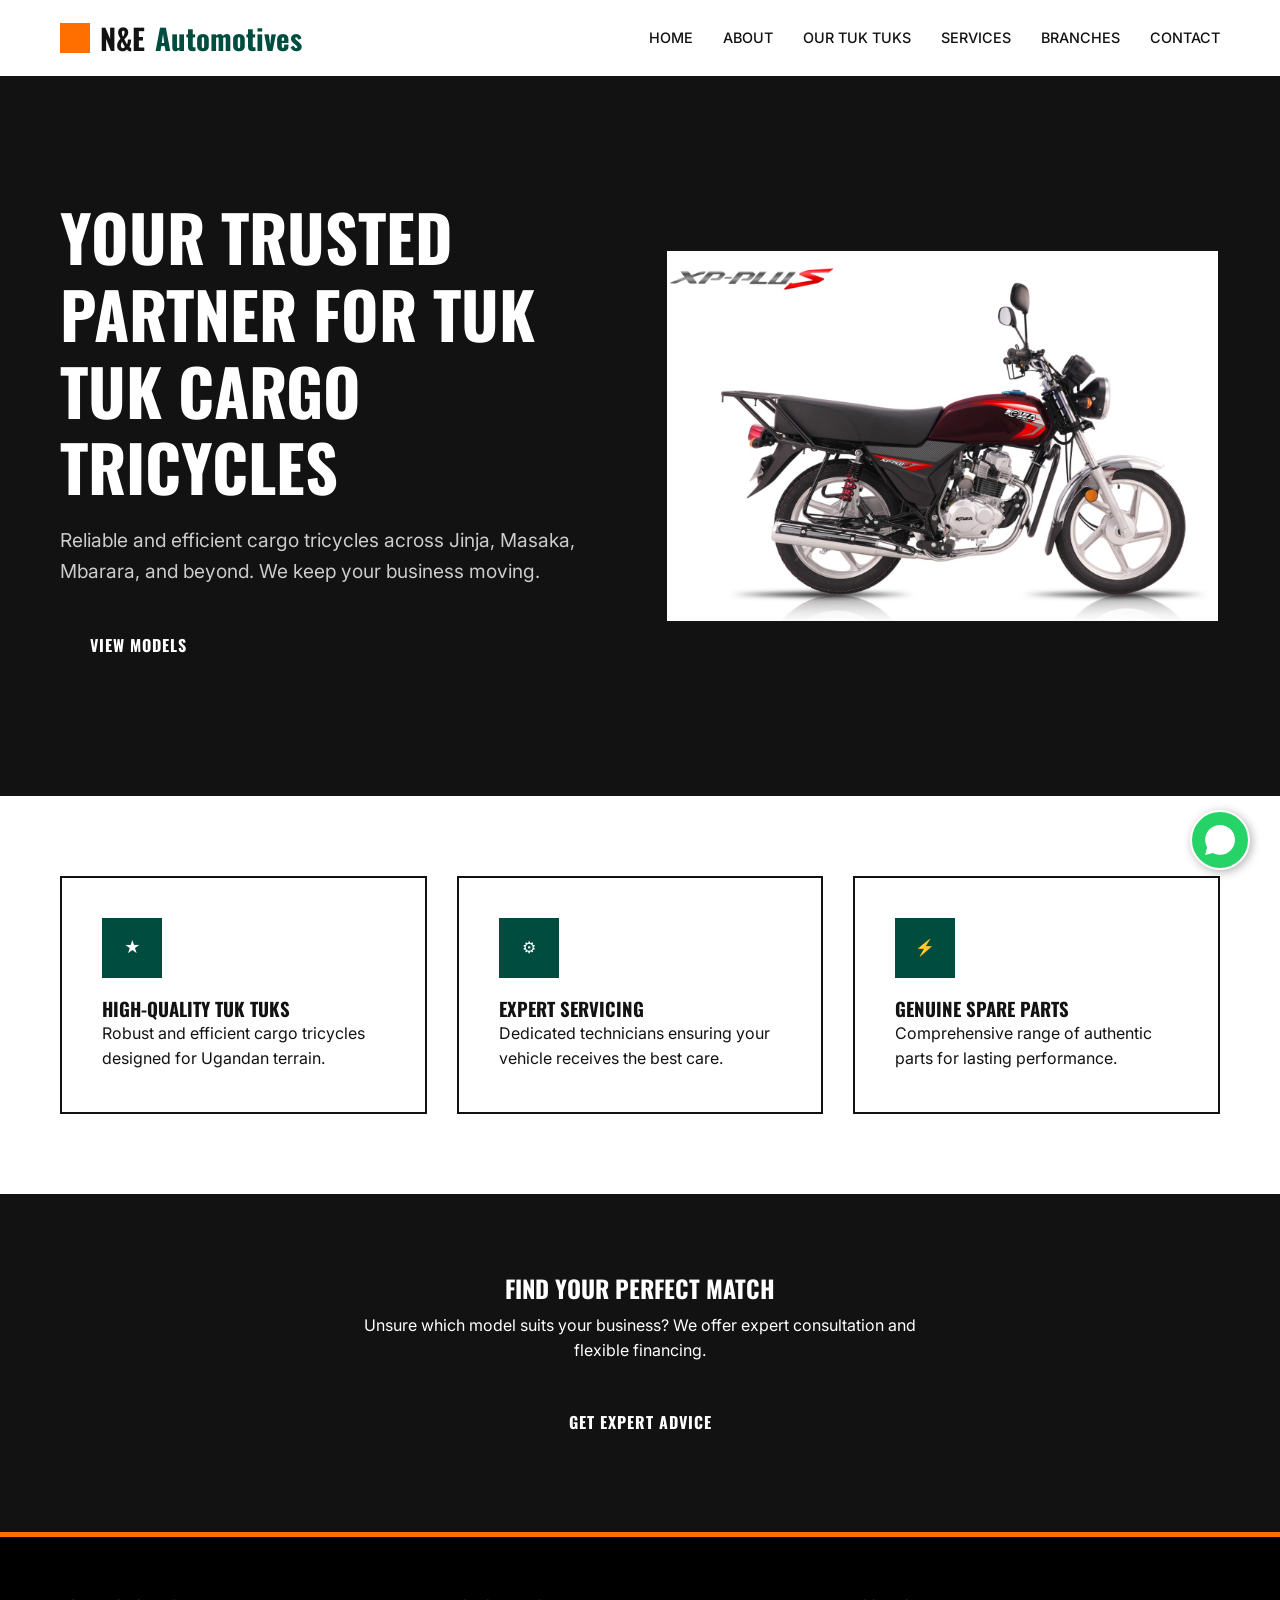
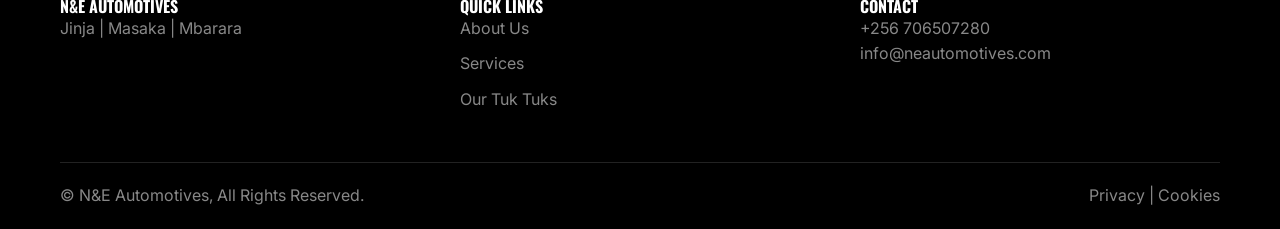
<file: index.html>
<!DOCTYPE html>
<html lang="en">
<head>
    <meta charset="UTF-8">
    <meta name="viewport" content="width=device-width, initial-scale=1.0">
    <title>N&E Automotives | Home</title>
    <link href="https://fonts.googleapis.com/css2?family=Inter:wght@400;500;700&family=Oswald:wght@400;600;700&display=swap" rel="stylesheet">
    <link rel="icon" href="favicon.ico" type="image/x-icon">
    
    <style>
        /* --- CSS VARIABLES & RESET --- */
        :root {
            --primary: #004d40;
            --primary-light: #00796b;
            --accent: #ff6f00;
            --dark: #121212;
            --dark-light: #1e1e1e;
            --light: #f4f4f4;
            --white: #ffffff;
            --border: 2px solid var(--dark);
            --border-radius: 0px;
            --shadow: 4px 4px 0px var(--dark);
            --shadow-hover: 2px 2px 0px var(--dark);
            --font-head: 'Oswald', sans-serif;
            --font-body: 'Inter', sans-serif;
            --container: 1200px;
        }

        * { box-sizing: border-box; margin: 0; padding: 0; }
        html { scroll-behavior: smooth; }
        body { font-family: var(--font-body); background-color: var(--light); color: var(--dark); line-height: 1.6; overflow-x: hidden; }
        h1, h2, h3, h4, h5 { font-family: var(--font-head); text-transform: uppercase; line-height: 1.2; }
        a { text-decoration: none; color: inherit; }
        ul { list-style: none; }
        img { max-width: 100%; display: block; }

        /* --- UTILITIES --- */
        .container { max-width: var(--container); margin: 0 auto; padding: 0 20px; }
        .section-padding { padding: 80px 0; }
        .text-accent { color: var(--accent); }
        .text-primary { color: var(--primary); }

        .btn {
            display: inline-block; padding: 14px 28px; font-family: var(--font-head);
            font-weight: 700; letter-spacing: 1px; text-transform: uppercase;
            border: var(--border); cursor: pointer; transition: all 0.2s ease;
            background: var(--dark); color: var(--white);
        }
        .btn:hover { background: var(--accent); border-color: var(--accent); color: var(--dark); transform: translate(-2px, -2px); box-shadow: var(--shadow); }
        .btn-outline { background: transparent; color: var(--dark); }
        .btn-outline:hover { background: var(--dark); color: var(--white); transform: translate(2px, 2px); box-shadow: none; }

        /* --- HEADER --- */
        header { background: var(--white); border-bottom: var(--border); position: sticky; top: 0; z-index: 1000; padding: 15px 0; }
        .nav-wrapper { display: flex; justify-content: space-between; align-items: center; }
        .logo { font-family: var(--font-head); font-size: 1.8rem; font-weight: 700; display: flex; align-items: center; gap: 10px; }
        .logo span { color: var(--primary); }
        .logo-mark { width: 30px; height: 30px; background: var(--accent); display: inline-block; }
        nav ul { display: flex; gap: 30px; }
        nav a { font-weight: 500; text-transform: uppercase; font-size: 0.9rem; position: relative; }
        nav a::after { content: ''; position: absolute; width: 0; height: 2px; bottom: -5px; left: 0; background-color: var(--accent); transition: width 0.3s; }
        nav a:hover::after { width: 100%; }

        .mobile-toggle { display: none; font-size: 1.5rem; cursor: pointer; }

        /* --- HERO --- */
        .hero { background-color: var(--dark); color: var(--white); padding: 120px 0; border-bottom: var(--border); }
        .hero h1 { font-size: 4rem; margin-bottom: 20px; }
        .hero p { font-size: 1.2rem; margin-bottom: 30px; color: #ccc; max-width: 600px; }
        
        .hero-image img { 
            border: var(--border); 
            box-shadow: var(--shadow); 
            width: 100%; 
            /* KEY STYLE FOR SLIDESHOW: Smooth opacity transition */
            transition: opacity 0.8s ease-in-out; 
        }
        .hero-grid { display: grid; grid-template-columns: 1fr 1fr; gap: 50px; align-items: center; }

        /* --- CARDS --- */
        .feature-grid { display: grid; grid-template-columns: repeat(auto-fit, minmax(300px, 1fr)); gap: 30px; }
        .card { background: var(--white); border: var(--border); padding: 40px; transition: transform 0.2s; }
        .card:hover { transform: translateY(-5px); box-shadow: var(--shadow); }
        .icon-box { width: 60px; height: 60px; background: var(--primary); margin-bottom: 20px; display: flex; align-items: center; justify-content: center; color: var(--white); }

        /* --- FOOTER --- */
        footer { background: #000; color: #888; padding: 60px 0 20px; border-top: 5px solid var(--accent); }
        .footer-grid { display: grid; grid-template-columns: repeat(auto-fit, minmax(200px, 1fr)); gap: 40px; margin-bottom: 40px; }
        .footer-links li { margin-bottom: 10px; }
        .footer-links a:hover { color: var(--accent); }
        .footer-bottom { border-top: 1px solid #222; padding-top: 20px; display: flex; justify-content: space-between; }
        .whatsapp-float { position: fixed; bottom: 30px; right: 30px; background-color: #25d366; color: white; width: 60px; height: 60px; border-radius: 50%; display: flex; align-items: center; justify-content: center; box-shadow: 2px 2px 10px rgba(0,0,0,0.3); z-index: 1000; border: 2px solid white; }

        /* --- RESPONSIVE --- */
        @media (max-width: 768px) {
            .hero-grid { grid-template-columns: 1fr; }
            .hero h1 { font-size: 2.5rem; }
            .mobile-toggle { display: block; }
            nav ul { display: none; flex-direction: column; position: absolute; top: 100%; left: 0; width: 100%; background: var(--white); padding: 20px; border-bottom: var(--border); }
            nav ul.active { display: flex; }
        }
    </style>
</head>
<body>
    <header>
        <div class="container nav-wrapper">
            <a href="index.html" class="logo">
                <span class="logo-mark"></span>
                N&E <span>Automotives</span>
            </a>
            <div class="mobile-toggle" onclick="toggleMenu()">☰</div>
            <nav>
                <ul id="nav-menu">
                    <li><a href="index.html" class="active">Home</a></li>
                    <li><a href="about.html">About</a></li>
                    <li><a href="fleet.html">Our Tuk Tuks</a></li>
                    <li><a href="services.html">Services</a></li>
                    <li><a href="branches.html">Branches</a></li>
                    <li><a href="contact.html">Contact</a></li>
                </ul>
            </nav>
        </div>
    </header>

    <main>
        <section class="hero">
            <div class="container hero-grid">
                <div>
                    <h1>Your Trusted Partner for Tuk Tuk Cargo Tricycles</h1>
                    <p>Reliable and efficient cargo tricycles across Jinja, Masaka, Mbarara, and beyond. We keep your business moving.</p>
                    <div style="display: flex; gap: 15px;">
                        <a href="fleet.html" class="btn">View Models</a>
                        <a href="branches.html" class="btn btn-outline">Find a Branch</a>
                    </div>
                </div>
                
                <!-- HERO SLIDESHOW CONTAINER -->
                <div class="hero-image">
                    <!-- ID 'hero-slideshow-img' is used by the script below -->
                    <img id="hero-slideshow-img" src="1.jpg" alt="N&E Automotives">
                </div>
            </div>
        </section>

        <section class="section-padding" style="background: var(--white);">
            <div class="container">
                <div class="feature-grid">
                    <div class="card">
                        <div class="icon-box">★</div>
                        <h3>High-Quality Tuk Tuks</h3>
                        <p>Robust and efficient cargo tricycles designed for Ugandan terrain.</p>
                    </div>
                    <div class="card">
                        <div class="icon-box">⚙</div>
                        <h3>Expert Servicing</h3>
                        <p>Dedicated technicians ensuring your vehicle receives the best care.</p>
                    </div>
                    <div class="card">
                        <div class="icon-box">⚡</div>
                        <h3>Genuine Spare Parts</h3>
                        <p>Comprehensive range of authentic parts for lasting performance.</p>
                    </div>
                </div>
            </div>
        </section>

        <section class="section-padding" style="background: var(--dark); color: var(--white); text-align: center;">
            <div class="container">
                <h2>Find Your Perfect Match</h2>
                <p style="max-width: 600px; margin: 10px auto 30px;">Unsure which model suits your business? We offer expert consultation and flexible financing.</p>
                <a href="contact.html" class="btn">Get Expert Advice</a>
            </div>
        </section>
    </main>

    <footer>
        <div class="container">
            <div class="footer-grid">
                <div>
                    <h4 style="color:white">N&E Automotives</h4>
                    <p>Jinja | Masaka | Mbarara</p>
                </div>
                <div>
                    <h4 style="color:white">Quick Links</h4>
                    <ul class="footer-links">
                        <li><a href="about.html">About Us</a></li>
                        <li><a href="services.html">Services</a></li>
                        <li><a href="fleet.html">Our Tuk Tuks</a></li>
                    </ul>
                </div>
                <div>
                    <h4 style="color:white">Contact</h4>
                    <p>+256 706507280</p>
                    <p>info@neautomotives.com</p>
                </div>
            </div>
            <div class="footer-bottom">
                <span>© N&E Automotives, All Rights Reserved.</span>
                <span><a href="#">Privacy</a> | <a href="#">Cookies</a></span>
            </div>
        </div>
    </footer>

    <a href="https://wa.me/256706507280" class="whatsapp-float" target="_blank">
        <svg width="30" height="30" viewBox="0 0 24 24" fill="white"><path d="M.057 24l1.687-6.163c-1.041-1.804-1.588-3.849-1.587-5.946.003-6.556 5.338-11.891 11.893-11.891 3.181.001 6.167 1.24 8.413 3.488 2.245 2.248 3.481 5.236 3.48 8.414-.003 6.557-5.338 11.892-11.893 11.892-1.99-.001-3.951-.5-5.688-1.448l-6.305 1.654z"/></svg>
    </a>

    <script>
        // --- SLIDESHOW SCRIPT ---
        // List of your images
        const heroImages = [
            "1.jpg", "2.jpg", "3.jpg", "4.jpg", "5.jpg", 
            "6.jpg", "7.jpg", "8.jpg", "9.jpg", "10.jpg", "11.jpg"
        ];
        
        let currentIndex = 0;
        const imgElement = document.getElementById("hero-slideshow-img");

        // Function to fade out, change image, and fade in
        function changeImage() {
            if (imgElement) {
                // 1. Fade Out
                imgElement.style.opacity = 0;

                // 2. Wait 0.8 seconds (same as CSS transition), then change image and fade in
                setTimeout(() => {
                    currentIndex = (currentIndex + 1) % heroImages.length;
                    imgElement.src = heroImages[currentIndex];
                    
                    // 3. Fade In
                    imgElement.style.opacity = 1;
                }, 800);
            }
        }

        // Start the slideshow
        // Change image every 3.5 seconds
        setInterval(changeImage, 3500);

        // --- MOBILE MENU SCRIPT ---
        function toggleMenu() {
            document.getElementById('nav-menu').classList.toggle('active');
        }
    </script>
</body>
</html>
</file>
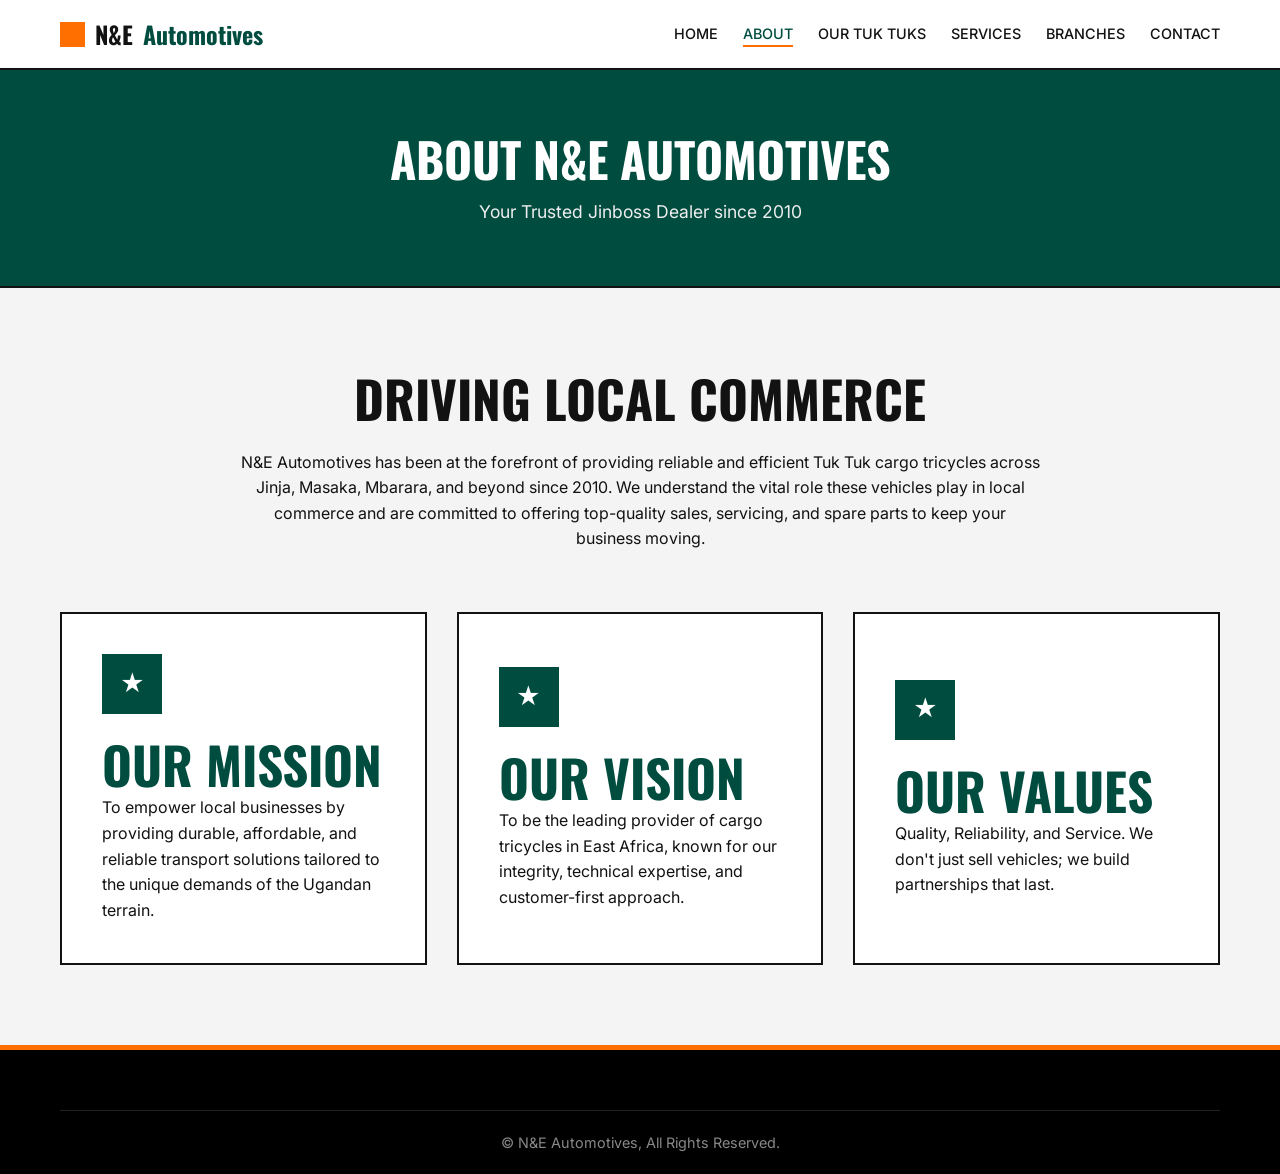
<file: about.html>
<!DOCTYPE html>
<html lang="en">
<head>
    <meta charset="UTF-8">
    <meta name="viewport" content="width=device-width, initial-scale=1.0">
    <title>About Us | N&E Automotives</title>
    <link href="https://fonts.googleapis.com/css2?family=Inter:wght@400;500;700&family=Oswald:wght@400;600;700&display=swap" rel="stylesheet">
    <link rel="stylesheet" href="style.css">
    <link rel="icon" href="favicon.ico" type="image/x-icon">
</head>
<body>
    <header>
        <div class="container nav-wrapper">
            <a href="index.html" class="logo">
                <span class="logo-mark"></span>
                N&E <span>Automotives</span>
            </a>
            <div class="mobile-toggle" onclick="toggleMenu()">☰</div>
            <nav>
                <ul id="nav-menu">
                    <li><a href="index.html">Home</a></li>
                    <li><a href="about.html" class="active">About</a></li>
                    <li><a href="fleet.html">Our Tuk Tuks</a></li>
                    <li><a href="services.html">Services</a></li>
                    <li><a href="branches.html">Branches</a></li>
                    <li><a href="contact.html">Contact</a></li>
                </ul>
            </nav>
        </div>
    </header>

    <!-- Responsive Page Header -->
    <header class="page-header">
        <div class="container">
            <h1>About N&E Automotives</h1>
            <p>Your Trusted Jinboss Dealer since 2010</p>
        </div>
    </header>

    <main class="section-padding">
        <div class="container">
            <!-- Introduction Section -->
            <div style="max-width: 800px; margin: 0 auto 60px; text-align: center;">
                <h2 style="margin-bottom: 20px;">Driving Local Commerce</h2>
                <p>N&E Automotives has been at the forefront of providing reliable and efficient Tuk Tuk cargo tricycles across Jinja, Masaka, Mbarara, and beyond since 2010. We understand the vital role these vehicles play in local commerce and are committed to offering top-quality sales, servicing, and spare parts to keep your business moving.</p>
            </div>

            <!-- Feature Grid (Cards) -->
            <div class="feature-grid">
                <div class="card">
                    <div class="icon-box">★</div>
                    <h3 class="text-primary">Our Mission</h3>
                    <p>To empower local businesses by providing durable, affordable, and reliable transport solutions tailored to the unique demands of the Ugandan terrain.</p>
                </div>
                <div class="card">
                    <div class="icon-box">★</div>
                    <h3 class="text-primary">Our Vision</h3>
                    <p>To be the leading provider of cargo tricycles in East Africa, known for our integrity, technical expertise, and customer-first approach.</p>
                </div>
                <div class="card">
                    <div class="icon-box">★</div>
                    <h3 class="text-primary">Our Values</h3>
                    <p>Quality, Reliability, and Service. We don't just sell vehicles; we build partnerships that last.</p>
                </div>
            </div>
        </div>
    </main>

    <footer>
        <div class="container">
            <div class="footer-bottom" style="justify-content: center;">
                <span>© N&E Automotives, All Rights Reserved.</span>
            </div>
        </div>
    </footer>

    <!-- Mobile Menu Toggle Script -->
    <script>
        function toggleMenu(){
            document.getElementById('nav-menu').classList.toggle('active');
        }
    </script>
</body>
</html>
</file>
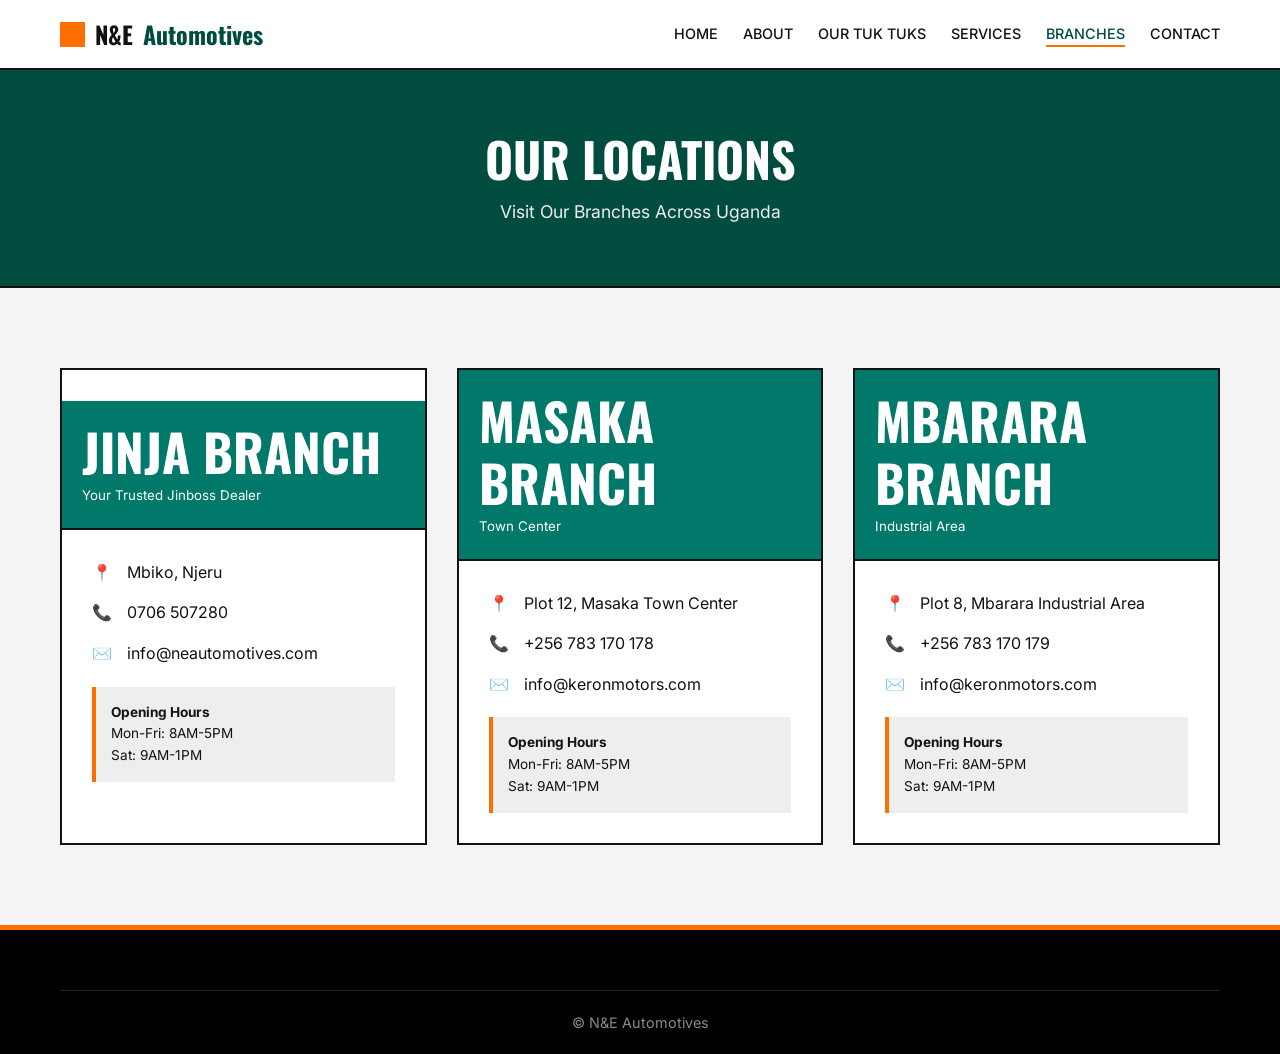
<file: branches.html>
<!DOCTYPE html>
<html lang="en">
<head>
    <meta charset="UTF-8">
    <title>Our Branches | N&E Automotives</title>
    <link href="https://fonts.googleapis.com/css2?family=Inter:wght@400;500;700&family=Oswald:wght@400;600;700&display=swap" rel="stylesheet">
    <link rel="stylesheet" href="style.css">
    <link rel="icon" href="favicon.ico" type="image/x-icon">
</head>
<body>
    <header>
        <div class="container nav-wrapper">
            <a href="index.html" class="logo"><span class="logo-mark"></span>N&E <span>Automotives</span></a>
            <div class="mobile-toggle" onclick="toggleMenu()">☰</div>
            <nav>
                <ul id="nav-menu">
                    <li><a href="index.html">Home</a></li>
                    <li><a href="about.html">About</a></li>
                    <li><a href="fleet.html">Our Tuk Tuks</a></li>
                    <li><a href="services.html">Services</a></li>
                    <li><a href="branches.html" class="active">Branches</a></li>
                    <li><a href="contact.html">Contact</a></li>
                </ul>
            </nav>
        </div>
    </header>

    <header class="page-header">
        <div class="container">
            <h1>Our Locations</h1>
            <p>Visit Our Branches Across Uganda</p>
        </div>
    </header>

    <main class="section-padding">
        <div class="container">
            <div class="branch-grid">
                <!-- Jinja -->
                <div class="branch-card card">
                    <div class="branch-header">
                        <h3>Jinja Branch</h3>
                        <small>Your Trusted Jinboss Dealer</small>
                    </div>
                    <div class="branch-body">
                        <div class="contact-row"><strong>📍</strong> <span>Mbiko, Njeru</span></div>
                        <div class="contact-row"><strong>📞</strong> <span>0706 507280</span></div>
                        <div class="contact-row"><strong>✉️</strong> <span>info@neautomotives.com</span></div>
                        <div class="opening-hours">
                            <strong>Opening Hours</strong><br>
                            Mon-Fri: 8AM-5PM<br>
                            Sat: 9AM-1PM
                        </div>
                    </div>
                </div>

                <!-- Masaka -->
                <div class="branch-card card">
                    <div class="branch-header">
                        <h3>Masaka Branch</h3>
                        <small>Town Center</small>
                    </div>
                    <div class="branch-body">
                        <div class="contact-row"><strong>📍</strong> <span>Plot 12, Masaka Town Center</span></div>
                        <div class="contact-row"><strong>📞</strong> <span>+256 783 170 178</span></div>
                        <div class="contact-row"><strong>✉️</strong> <span>info@keronmotors.com</span></div>
                        <div class="opening-hours">
                            <strong>Opening Hours</strong><br>
                            Mon-Fri: 8AM-5PM<br>
                            Sat: 9AM-1PM
                        </div>
                    </div>
                </div>

                <!-- Mbarara -->
                <div class="branch-card card">
                    <div class="branch-header">
                        <h3>Mbarara Branch</h3>
                        <small>Industrial Area</small>
                    </div>
                    <div class="branch-body">
                        <div class="contact-row"><strong>📍</strong> <span>Plot 8, Mbarara Industrial Area</span></div>
                        <div class="contact-row"><strong>📞</strong> <span>+256 783 170 179</span></div>
                        <div class="contact-row"><strong>✉️</strong> <span>info@keronmotors.com</span></div>
                        <div class="opening-hours">
                            <strong>Opening Hours</strong><br>
                            Mon-Fri: 8AM-5PM<br>
                            Sat: 9AM-1PM
                        </div>
                    </div>
                </div>
            </div>
        </div>
    </main>
    <footer>
        <div class="container"><div class="footer-bottom" style="justify-content: center;"><span>© N&E Automotives</span></div></div>
    </footer>
    <script>function toggleMenu(){document.getElementById('nav-menu').classList.toggle('active');}</script>
</body>
</html>
</file>
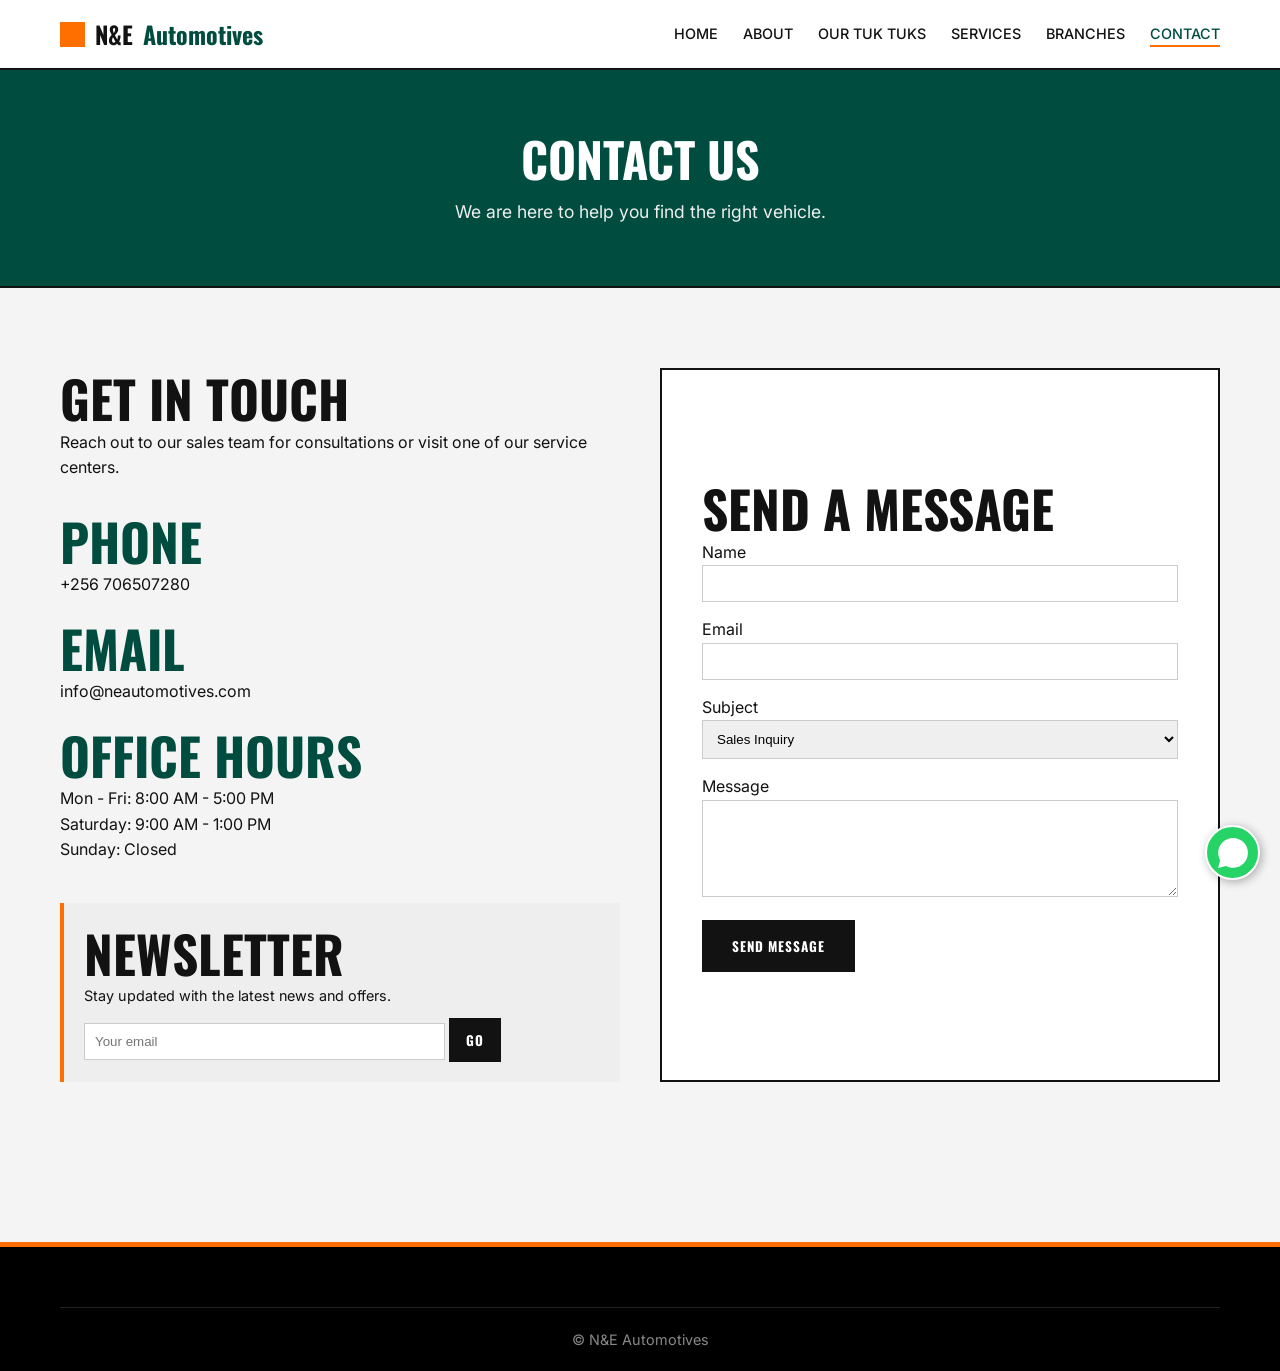
<file: contact.html>
<!DOCTYPE html>
<html lang="en">
<head>
    <meta charset="UTF-8">
    <title>Contact Us | N&E Automotives</title>
    <link href="https://fonts.googleapis.com/css2?family=Inter:wght@400;500;700&family=Oswald:wght@400;600;700&display=swap" rel="stylesheet">
    <link rel="stylesheet" href="style.css">
    <link rel="icon" href="favicon.ico" type="image/x-icon">
</head>
<body>
    <header>
        <div class="container nav-wrapper">
            <a href="index.html" class="logo"><span class="logo-mark"></span>N&E <span>Automotives</span></a>
            <div class="mobile-toggle" onclick="toggleMenu()">☰</div>
            <nav>
                <ul id="nav-menu">
                    <li><a href="index.html">Home</a></li>
                    <li><a href="about.html">About</a></li>
                    <li><a href="fleet.html">Our Tuk Tuks</a></li>
                    <li><a href="services.html">Services</a></li>
                    <li><a href="branches.html">Branches</a></li>
                    <li><a href="contact.html" class="active">Contact</a></li>
                </ul>
            </nav>
        </div>
    </header>

    <header class="page-header">
        <div class="container">
            <h1>Contact Us</h1>
            <p>We are here to help you find the right vehicle.</p>
        </div>
    </header>

    <main class="section-padding">
        <!-- Using 'product-row' class to handle responsive layout (2 cols desktop, 1 col mobile) -->
        <div class="container product-row">
            <!-- Info Side -->
            <div>
                <h2>Get In Touch</h2>
                <p style="margin-bottom: 30px;">Reach out to our sales team for consultations or visit one of our service centers.</p>
                
                <div style="margin-bottom: 20px;">
                    <h4 class="text-primary">Phone</h4>
                    <p>+256 706507280</p>
                </div>
                <div style="margin-bottom: 20px;">
                    <h4 class="text-primary">Email</h4>
                    <p>info@neautomotives.com</p>
                </div>
                <div style="margin-bottom: 40px;">
                    <h4 class="text-primary">Office Hours</h4>
                    <p>Mon - Fri: 8:00 AM - 5:00 PM</p>
                    <p>Saturday: 9:00 AM - 1:00 PM</p>
                    <p>Sunday: Closed</p>
                </div>

                <div style="background: #eee; padding: 20px; border-left: 4px solid var(--accent);">
                    <h4>Newsletter</h4>
                    <p style="font-size: 0.9rem; margin-bottom: 10px;">Stay updated with the latest news and offers.</p>
                    <form onsubmit="event.preventDefault(); alert('Subscribed!');">
                        <input type="email" placeholder="Your email" style="padding: 10px; border: 1px solid #ccc; width: 70%;">
                        <button type="submit" class="btn" style="padding: 10px 15px;">Go</button>
                    </form>
                </div>
            </div>

            <!-- Form Side -->
            <div class="card">
                <h3>Send a Message</h3>
                <form onsubmit="event.preventDefault(); alert('Message Sent!');">
                    <div style="margin-bottom: 15px;">
                        <label>Name</label><br>
                        <input type="text" style="width: 100%; padding: 10px; border: 1px solid #ccc;" required>
                    </div>
                    <div style="margin-bottom: 15px;">
                        <label>Email</label><br>
                        <input type="email" style="width: 100%; padding: 10px; border: 1px solid #ccc;" required>
                    </div>
                    <div style="margin-bottom: 15px;">
                        <label>Subject</label><br>
                        <select style="width: 100%; padding: 10px; border: 1px solid #ccc;">
                            <option>Sales Inquiry</option>
                            <option>Service Booking</option>
                            <option>Spare Parts</option>
                            <option>Other</option>
                        </select>
                    </div>
                    <div style="margin-bottom: 15px;">
                        <label>Message</label><br>
                        <textarea rows="5" style="width: 100%; padding: 10px; border: 1px solid #ccc;" required></textarea>
                    </div>
                    <button type="submit" class="btn">Send Message</button>
                </form>
            </div>
        </div>
    </main>

    <a href="https://wa.me/256783170177" class="whatsapp-float" target="_blank">
        <svg width="30" height="30" viewBox="0 0 24 24" fill="white"><path d="M.057 24l1.687-6.163c-1.041-1.804-1.588-3.849-1.587-5.946.003-6.556 5.338-11.891 11.893-11.891 3.181.001 6.167 1.24 8.413 3.488 2.245 2.248 3.481 5.236 3.48 8.414-.003 6.557-5.338 11.892-11.893 11.892-1.99-.001-3.951-.5-5.688-1.448l-6.305 1.654z"/></svg>
    </a>

    <footer>
        <div class="container"><div class="footer-bottom" style="justify-content: center;"><span>© N&E Automotives</span></div></div>
    </footer>
    <script>function toggleMenu(){document.getElementById('nav-menu').classList.toggle('active');}</script>
</body>
</html>
</file>
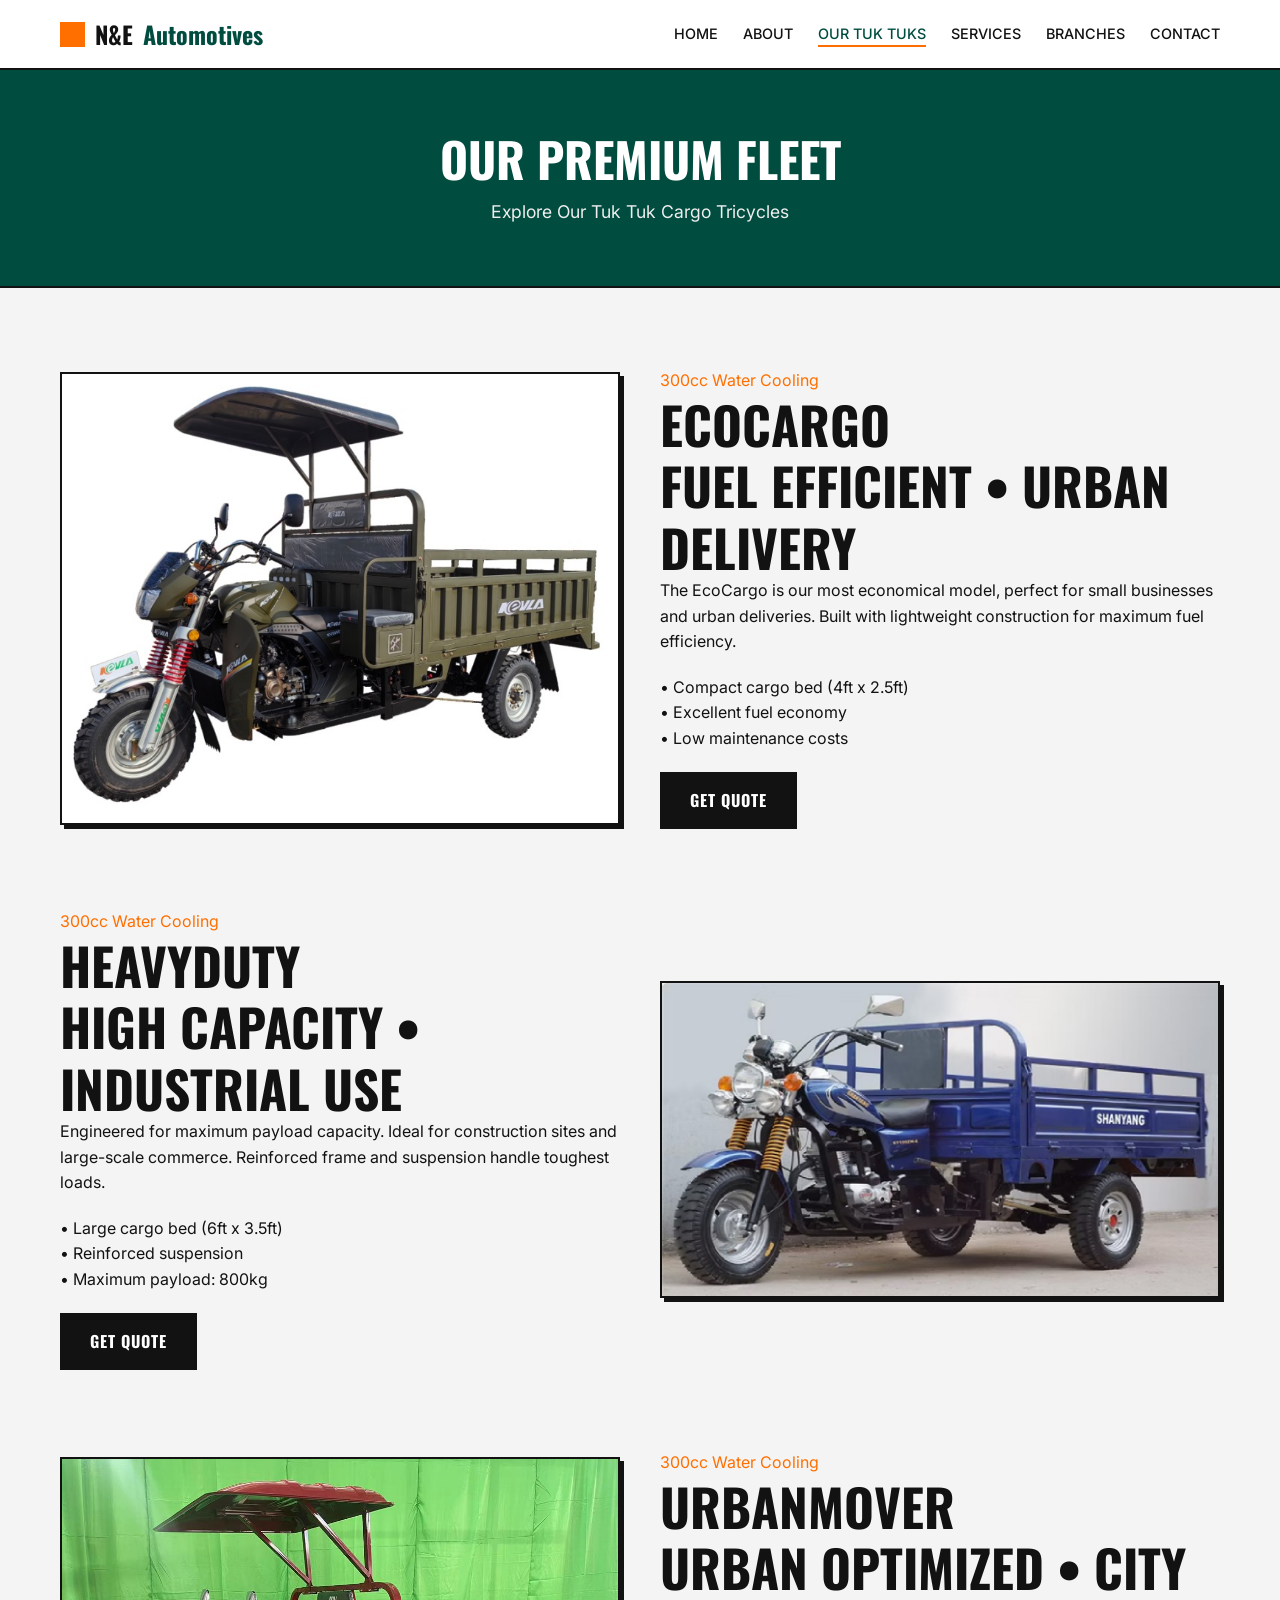
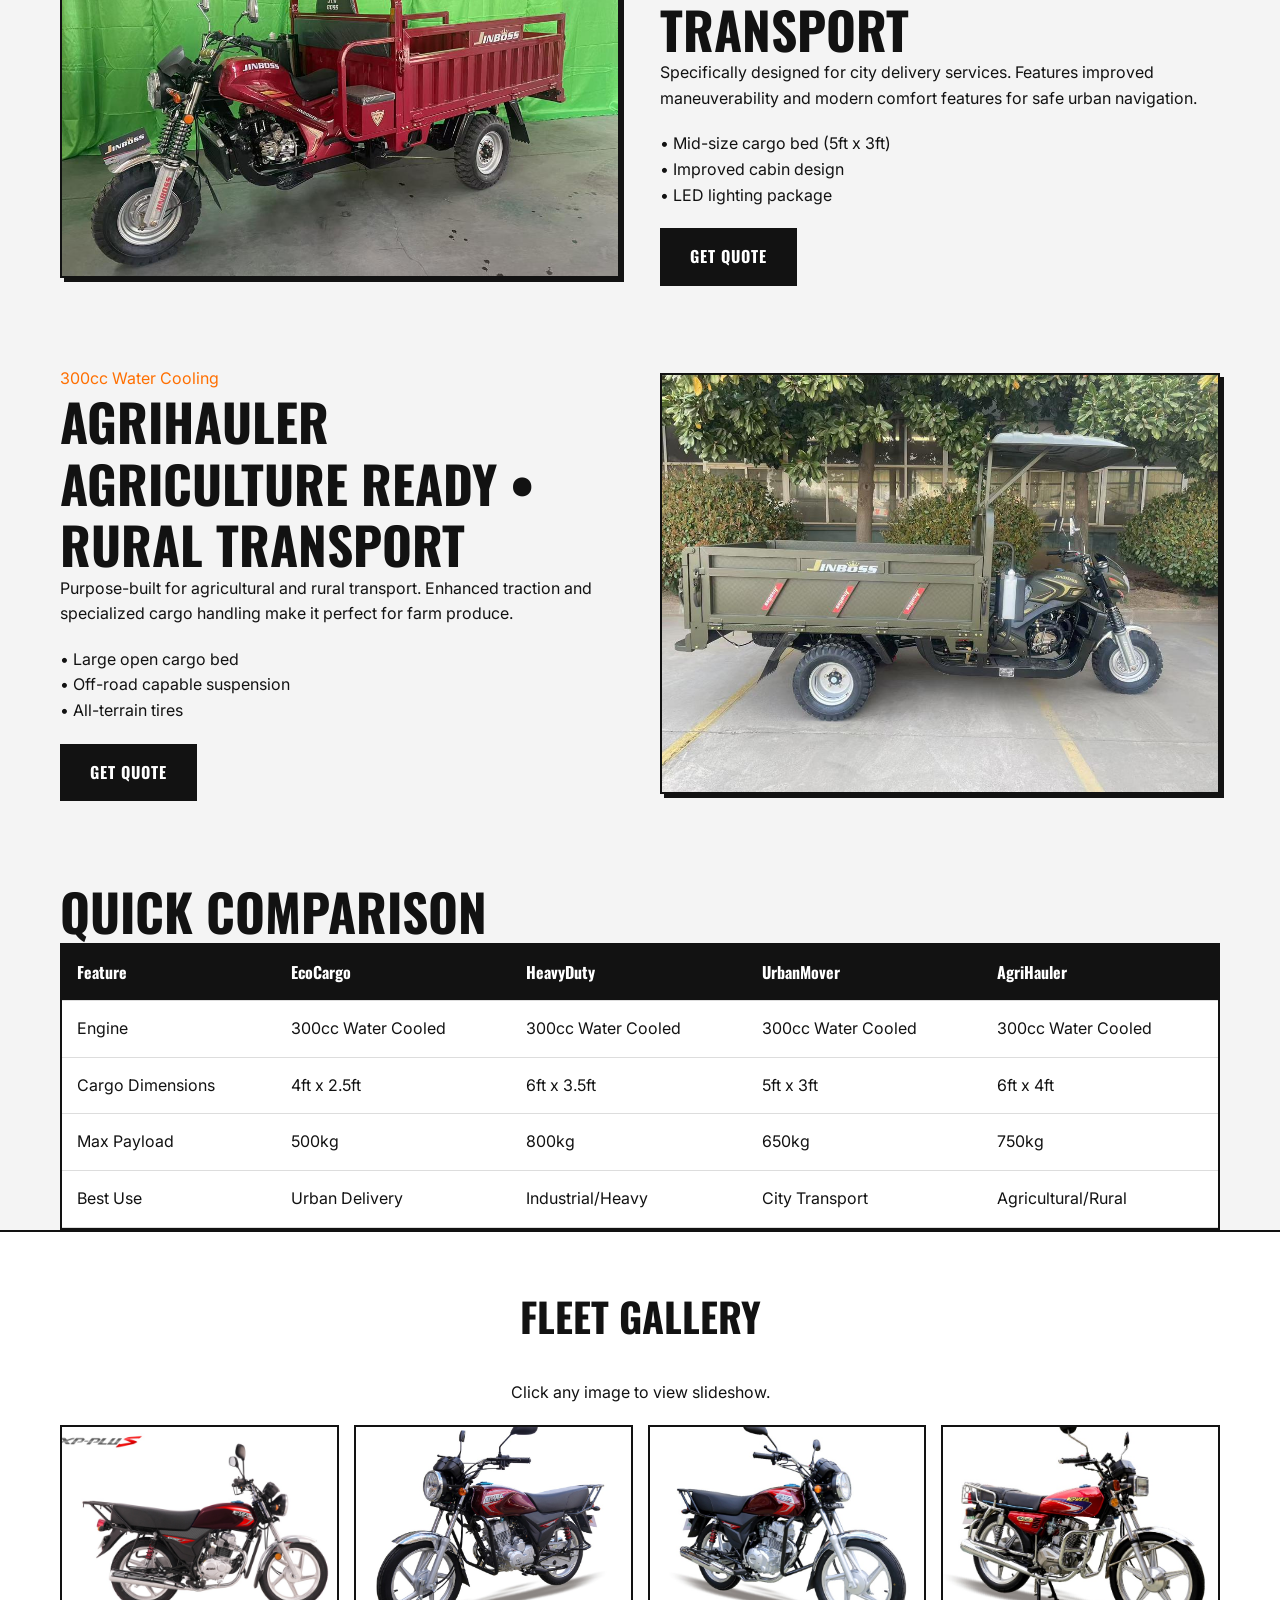
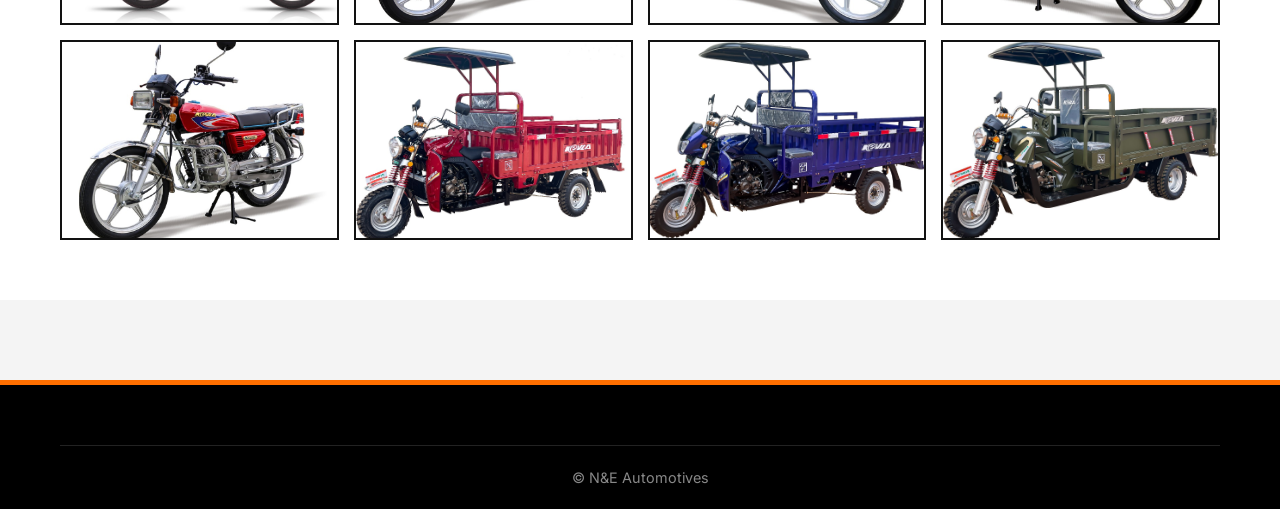
<file: fleet.html>
<!DOCTYPE html>
<html lang="en">
<head>
    <meta charset="UTF-8">
    <title>Our Tuk Tuks | N&E Automotives</title>
    <link href="https://fonts.googleapis.com/css2?family=Inter:wght@400;500;700&family=Oswald:wght@400;600;700&display=swap" rel="stylesheet">
    <link rel="stylesheet" href="style.css">
    <link rel="icon" href="favicon.ico" type="image/x-icon">
    <script src="script.js"></script>
</head>
<body>
    <header>
        <div class="container nav-wrapper">
            <a href="index.html" class="logo"><span class="logo-mark"></span>N&E <span>Automotives</span></a>
            <div class="mobile-toggle" onclick="toggleMenu()">☰</div>
            <nav>
                <ul id="nav-menu">
                    <li><a href="index.html">Home</a></li>
                    <li><a href="about.html">About</a></li>
                    <li><a href="fleet.html" class="active">Our Tuk Tuks</a></li>
                    <li><a href="services.html">Services</a></li>
                    <li><a href="branches.html">Branches</a></li>
                    <li><a href="contact.html">Contact</a></li>
                </ul>
            </nav>
        </div>
    </header>

    <header class="page-header">
        <div class="container">
            <h1>Our Premium Fleet</h1>
            <p>Explore Our Tuk Tuk Cargo Tricycles</p>
        </div>
    </header>

    <main class="section-padding" style="background: var(--light);">
        <div class="container">
            <!-- EcoCargo -->
            <div class="product-row">
                <div class="product-image"><img src="9.jpg" alt="EcoCargo"></div>
                <div class="product-info">
                    <span class="text-accent">300cc Water Cooling</span>
                    <h2>EcoCargo</h2>
                    <h4>Fuel Efficient • Urban Delivery</h4>
                    <p>The EcoCargo is our most economical model, perfect for small businesses and urban deliveries. Built with lightweight construction for maximum fuel efficiency.</p>
                    <ul style="margin: 20px 0;">
                        <li>• Compact cargo bed (4ft x 2.5ft)</li>
                        <li>• Excellent fuel economy</li>
                        <li>• Low maintenance costs</li>
                    </ul>
                    <a href="contact.html" class="btn">Get Quote</a>
                </div>
            </div>

            <!-- HeavyDuty -->
            <div class="product-row reverse">
                <div class="product-image"><img src="14.png" alt="HeavyDuty"></div>
                <div class="product-info">
                    <span class="text-accent">300cc Water Cooling</span>
                    <h2>HeavyDuty</h2>
                    <h4>High Capacity • Industrial Use</h4>
                    <p>Engineered for maximum payload capacity. Ideal for construction sites and large-scale commerce. Reinforced frame and suspension handle toughest loads.</p>
                    <ul style="margin: 20px 0;">
                        <li>• Large cargo bed (6ft x 3.5ft)</li>
                        <li>• Reinforced suspension</li>
                        <li>• Maximum payload: 800kg</li>
                    </ul>
                    <a href="contact.html" class="btn">Get Quote</a>
                </div>
            </div>

             <!-- UrbanMover -->
             <div class="product-row">
                <div class="product-image"><img src="13.jpg" alt="UrbanMover"></div>
                <div class="product-info">
                    <span class="text-accent">300cc Water Cooling</span>
                    <h2>UrbanMover</h2>
                    <h4>Urban Optimized • City Transport</h4>
                    <p>Specifically designed for city delivery services. Features improved maneuverability and modern comfort features for safe urban navigation.</p>
                    <ul style="margin: 20px 0;">
                        <li>• Mid-size cargo bed (5ft x 3ft)</li>
                        <li>• Improved cabin design</li>
                        <li>• LED lighting package</li>
                    </ul>
                    <a href="contact.html" class="btn">Get Quote</a>
                </div>
            </div>

             <!-- AgriHauler -->
             <div class="product-row reverse">
                <div class="product-image"><img src="15.jpg" alt="AgriHauler"></div>
                <div class="product-info">
                    <span class="text-accent">300cc Water Cooling</span>
                    <h2>AgriHauler</h2>
                    <h4>Agriculture Ready • Rural Transport</h4>
                    <p>Purpose-built for agricultural and rural transport. Enhanced traction and specialized cargo handling make it perfect for farm produce.</p>
                    <ul style="margin: 20px 0;">
                        <li>• Large open cargo bed</li>
                        <li>• Off-road capable suspension</li>
                        <li>• All-terrain tires</li>
                    </ul>
                    <a href="contact.html" class="btn">Get Quote</a>
                </div>
            </div>

            <!-- Comparison Table -->
            <h2 style="margin-top: 60px;">Quick Comparison</h2>
            <div class="table-wrapper">
                <table>
                    <thead>
                        <tr>
                            <th>Feature</th>
                            <th>EcoCargo</th>
                            <th>HeavyDuty</th>
                            <th>UrbanMover</th>
                            <th>AgriHauler</th>
                        </tr>
                    </thead>
                    <tbody>
                        <tr>
                            <td>Engine</td>
                            <td>300cc Water Cooled</td>
                            <td>300cc Water Cooled</td>
                            <td>300cc Water Cooled</td>
                            <td>300cc Water Cooled</td>
                        </tr>
                        <tr>
                            <td>Cargo Dimensions</td>
                            <td>4ft x 2.5ft</td>
                            <td>6ft x 3.5ft</td>
                            <td>5ft x 3ft</td>
                            <td>6ft x 4ft</td>
                        </tr>
                        <tr>
                            <td>Max Payload</td>
                            <td>500kg</td>
                            <td>800kg</td>
                            <td>650kg</td>
                            <td>750kg</td>
                        </tr>
                        <tr>
                            <td>Best Use</td>
                            <td>Urban Delivery</td>
                            <td>Industrial/Heavy</td>
                            <td>City Transport</td>
                            <td>Agricultural/Rural</td>
                        </tr>
                    </tbody>
                </table>
            </div>
        </div>

        <!-- NEW GALLERY SECTION -->
        <section class="gallery-section">
            <div class="container">
                <h2 class="gallery-title">Fleet Gallery</h2>
                <p style="text-align:center; margin-bottom:20px;">Click any image to view slideshow.</p>
                
                <div class="gallery-grid">
                    <div class="gallery-item" onclick="openLightbox(1)"><img src="1.jpg" alt="Fleet"></div>
                    <div class="gallery-item" onclick="openLightbox(2)"><img src="2.jpg" alt="Fleet"></div>
                    <div class="gallery-item" onclick="openLightbox(3)"><img src="3.jpg" alt="Fleet"></div>
                    <div class="gallery-item" onclick="openLightbox(4)"><img src="4.jpg" alt="Fleet"></div>
                    <div class="gallery-item" onclick="openLightbox(5)"><img src="5.jpg" alt="Fleet"></div>
                    <div class="gallery-item" onclick="openLightbox(6)"><img src="6.jpg" alt="Fleet"></div>
                    <div class="gallery-item" onclick="openLightbox(7)"><img src="7.jpg" alt="Fleet"></div>
                    <div class="gallery-item" onclick="openLightbox(8)"><img src="8.jpg" alt="Fleet"></div>
                </div>
            </div>
        </section>
    </main>

    <!-- Lightbox Modal (Required for Gallery to work) -->
    <div id="myModal" class="lightbox-modal">
        <span class="close-lightbox" onclick="closeLightbox()">&times;</span>
        <img class="lightbox-content" id="img01">
        <div id="caption"></div>
        <a class="prev" onclick="plusSlides(-1)">&#10094;</a>
        <a class="next" onclick="plusSlides(1)">&#10095;</a>
    </div>

    <footer>
        <div class="container"><div class="footer-bottom" style="justify-content: center;"><span>© N&E Automotives</span></div></div>
    </footer>
    <script>function toggleMenu(){document.getElementById('nav-menu').classList.toggle('active');}</script>
</body>
</html>
</file>
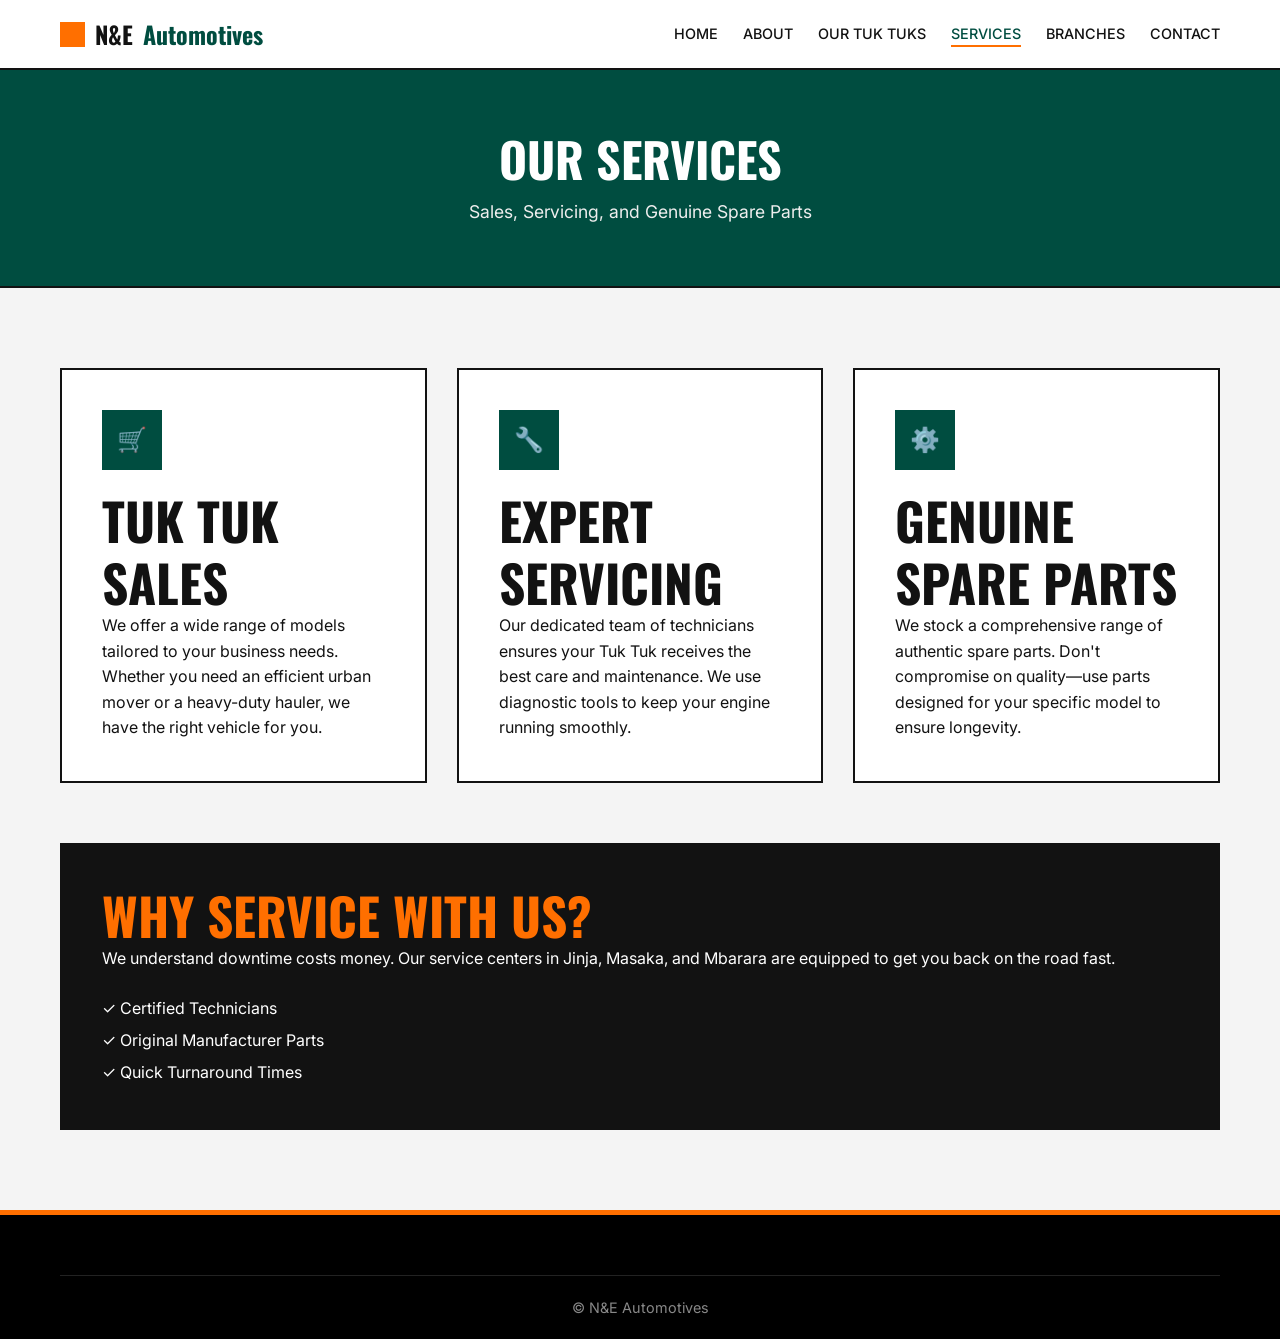
<file: services.html>
<!DOCTYPE html>
<html lang="en">
<head>
    <meta charset="UTF-8">
    <title>Services | N&E Automotives</title>
    <link href="https://fonts.googleapis.com/css2?family=Inter:wght@400;500;700&family=Oswald:wght@400;600;700&display=swap" rel="stylesheet">
    <link rel="stylesheet" href="style.css">
    <link rel="icon" href="favicon.ico" type="image/x-icon">
</head>
<body>
    <header>
        <div class="container nav-wrapper">
            <a href="index.html" class="logo"><span class="logo-mark"></span>N&E <span>Automotives</span></a>
            <div class="mobile-toggle" onclick="toggleMenu()">☰</div>
            <nav>
                <ul id="nav-menu">
                    <li><a href="index.html">Home</a></li>
                    <li><a href="about.html">About</a></li>
                    <li><a href="fleet.html">Our Tuk Tuks</a></li>
                    <li><a href="services.html" class="active">Services</a></li>
                    <li><a href="branches.html">Branches</a></li>
                    <li><a href="contact.html">Contact</a></li>
                </ul>
            </nav>
        </div>
    </header>

    <header class="page-header">
        <div class="container">
            <h1>Our Services</h1>
            <p>Sales, Servicing, and Genuine Spare Parts</p>
        </div>
    </header>

    <main class="section-padding">
        <div class="container">
            <div class="feature-grid">
                <div class="card">
                    <div class="icon-box">🛒</div>
                    <h2>Tuk Tuk Sales</h2>
                    <p>We offer a wide range of models tailored to your business needs. Whether you need an efficient urban mover or a heavy-duty hauler, we have the right vehicle for you.</p>
                </div>
                <div class="card">
                    <div class="icon-box">🔧</div>
                    <h2>Expert Servicing</h2>
                    <p>Our dedicated team of technicians ensures your Tuk Tuk receives the best care and maintenance. We use diagnostic tools to keep your engine running smoothly.</p>
                </div>
                <div class="card">
                    <div class="icon-box">⚙️</div>
                    <h2>Genuine Spare Parts</h2>
                    <p>We stock a comprehensive range of authentic spare parts. Don't compromise on quality—use parts designed for your specific model to ensure longevity.</p>
                </div>
            </div>

            <div style="margin-top: 60px; background: var(--dark); color: var(--white); padding: 40px; border: var(--border);">
                <h2 class="text-accent">Why Service With Us?</h2>
                <p style="margin-bottom: 20px;">We understand downtime costs money. Our service centers in Jinja, Masaka, and Mbarara are equipped to get you back on the road fast.</p>
                <ul style="line-height: 2;">
                    <li>✓ Certified Technicians</li>
                    <li>✓ Original Manufacturer Parts</li>
                    <li>✓ Quick Turnaround Times</li>
                </ul>
            </div>
        </div>
    </main>
    <footer>
        <div class="container"><div class="footer-bottom" style="justify-content: center;"><span>© N&E Automotives</span></div></div>
    </footer>
    <script>function toggleMenu(){document.getElementById('nav-menu').classList.toggle('active');}</script>
</body>
</html>
</file>
<file: style.css>
/* --- CSS VARIABLES & RESET --- */
:root {
    --primary: #004d40;
    --primary-light: #00796b;
    --accent: #ff6f00;
    --dark: #121212;
    --dark-light: #1e1e1e;
    --light: #f4f4f4;
    --white: #ffffff;
    --border: 2px solid var(--dark);
    --border-radius: 0px;
    --shadow: 4px 4px 0px var(--dark);
    --font-head: 'Oswald', sans-serif;
    --font-body: 'Inter', sans-serif;
    --container: 1200px;
}

* { 
    box-sizing: border-box; 
    margin: 0; 
    padding: 0; 
    -webkit-tap-highlight-color: transparent; /* Removes blue tap highlight on Android/iOS */
}

html { 
    scroll-behavior: smooth; 
    font-size: 16px; 
}

body { 
    font-family: var(--font-body); 
    background-color: var(--light); 
    color: var(--dark); 
    line-height: 1.6; 
    overflow-x: hidden; /* Prevents horizontal scroll on mobile */
}

/* FLUID TYPOGRAPHY: Scales text automatically from mobile to desktop */
h1, h2, h3, h4, h5 { 
    font-family: var(--font-head); 
    text-transform: uppercase; 
    line-height: 1.2; 
    font-size: clamp(2rem, 4vw, 3.5rem); 
}

a { text-decoration: none; color: inherit; }
ul { list-style: none; }
img { max-width: 100%; display: block; height: auto; }

/* --- UTILITIES --- */
.container { 
    max-width: var(--container); 
    margin: 0 auto; 
    padding: 0 20px; 
}

.section-padding { padding: 80px 0; }
.text-accent { color: var(--accent); }
.text-primary { color: var(--primary); }

.btn {
    display: inline-block; padding: 14px 28px; font-family: var(--font-head);
    font-weight: 700; letter-spacing: 1px; text-transform: uppercase;
    border: var(--border); cursor: pointer; transition: all 0.2s ease;
    background: var(--dark); color: var(--white);
    width: auto;
}
.btn:hover { background: var(--accent); border-color: var(--accent); color: var(--dark); transform: translate(-2px, -2px); box-shadow: var(--shadow); }
.btn-outline { background: transparent; color: var(--dark); }
.btn-outline:hover { background: var(--dark); color: var(--white); transform: translate(2px, 2px); box-shadow: none; }

/* --- HEADER --- */
header { background: var(--white); border-bottom: var(--border); position: sticky; top: 0; z-index: 1000; padding: 15px 0; }
.nav-wrapper { display: flex; justify-content: space-between; align-items: center; }
.logo { font-family: var(--font-head); font-size: 1.5rem; font-weight: 700; display: flex; align-items: center; gap: 10px; }
.logo span { color: var(--primary); }
.logo-mark { width: 25px; height: 25px; background: var(--accent); display: inline-block; }
nav ul { display: flex; gap: 25px; }
nav a { font-weight: 500; text-transform: uppercase; font-size: 0.9rem; position: relative; }
nav a::after { content: ''; position: absolute; width: 0; height: 2px; bottom: -5px; left: 0; background-color: var(--accent); transition: width 0.3s; }
nav a:hover::after, nav a.active::after { width: 100%; }
nav a.active { color: var(--primary); }

.mobile-toggle { display: none; font-size: 1.5rem; cursor: pointer; padding: 5px; }

/* --- HERO --- */
.hero { background-color: var(--dark); color: var(--white); padding: 120px 0; border-bottom: var(--border); }
.hero h1 { font-size: clamp(2.5rem, 5vw, 4.5rem); margin-bottom: 20px; } /* Specific sizing for hero */
.hero p { font-size: 1.1rem; margin-bottom: 30px; color: #ccc; max-width: 600px; }

.hero-image img { 
    border: var(--border); 
    box-shadow: var(--shadow); 
    width: 100%; 
    /* Animation for slideshow */
    transition: opacity 0.8s ease-in-out; 
}

.hero-grid { display: grid; grid-template-columns: 1fr 1fr; gap: 50px; align-items: center; }

/* --- PAGE HEADERS --- */
.page-header { 
    background: var(--primary); 
    color: var(--white); 
    padding: 60px 0; 
    border-bottom: var(--border); 
    text-align: center; 
}
.page-header h1 { font-size: clamp(2rem, 5vw, 3rem); margin-bottom: 10px; }
.page-header p { font-size: 1.1rem; color: #eee; }

/* --- CARDS & GRIDS --- */
.feature-grid, .branch-grid, .value-grid { display: grid; grid-template-columns: repeat(auto-fit, minmax(280px, 1fr)); gap: 30px; }
.card { background: var(--white); border: var(--border); padding: 40px; transition: transform 0.2s; height: 100%; display: flex; flex-direction: column; justify-content: center;}
.card:hover { transform: translateY(-5px); box-shadow: var(--shadow); }
.icon-box { width: 60px; height: 60px; background: var(--primary); margin-bottom: 20px; display: flex; align-items: center; justify-content: center; color: var(--white); font-size: 1.5rem; }

/* --- FLEET --- */
.product-row { display: grid; grid-template-columns: 1fr 1fr; gap: 40px; margin-bottom: 80px; align-items: center; }
.product-row.reverse { direction: rtl; }
.product-row.reverse .product-info { direction: ltr; }
.product-image img { border: var(--border); box-shadow: var(--shadow); width: 100%; }

/* --- TABLE --- */
.table-wrapper { overflow-x: auto; border: var(--border); background: var(--white); min-width: 600px; }
table { width: 100%; border-collapse: collapse; }
th, td { padding: 15px; text-align: left; border-bottom: 1px solid #ddd; }
th { background: var(--dark); color: var(--white); font-family: var(--font-head); }
tr:hover td { background: #fff9e6; }

/* --- BRANCHES --- */
.branch-card { padding: 0; overflow: hidden; }
.branch-header { background: var(--primary-light); color: var(--white); padding: 20px; border-bottom: var(--border); }
.branch-body { padding: 30px; background: var(--white); }
.opening-hours { background: #eee; padding: 15px; font-size: 0.85rem; margin-top: 20px; border-left: 4px solid var(--accent); }
.contact-row { display: flex; align-items: flex-start; gap: 15px; margin-bottom: 15px; }

/* --- GALLERY SECTION --- */
.gallery-section {
    background: var(--white);
    padding: 60px 0;
    border-top: var(--border);
}

.gallery-title {
    text-align: center;
    margin-bottom: 40px;
    font-size: 2.5rem;
}

.gallery-grid {
    display: grid;
    grid-template-columns: repeat(auto-fill, minmax(250px, 1fr));
    gap: 15px;
}

.gallery-item {
    position: relative;
    cursor: pointer;
    overflow: hidden;
    height: 200px;
    border: var(--border);
}

.gallery-item img {
    width: 100%;
    height: 100%;
    object-fit: cover;
    transition: transform 0.3s ease;
}

.gallery-item:hover img { transform: scale(1.1); }

/* Overlay for gallery items */
.gallery-item::after {
    content: '+';
    position: absolute;
    top: 50%; left: 50%;
    transform: translate(-50%, -50%);
    color: white;
    font-size: 2rem;
    background: rgba(0,0,0,0.5);
    width: 50px; height: 50px;
    display: flex; align-items: center; justify-content: center;
    border-radius: 50%;
    opacity: 0;
    transition: opacity 0.3s;
}
.gallery-item:hover::after { opacity: 1; }

/* --- LIGHTBOX / SLIDESHOW STYLES --- */
.lightbox-modal {
    display: none; /* Hidden by default */
    position: fixed;
    z-index: 9999;
    padding-top: 50px;
    left: 0;
    top: 0;
    width: 100%;
    height: 100%;
    overflow: auto;
    background-color: rgba(0, 0, 0, 0.9);
}

.lightbox-content {
    margin: auto;
    display: block;
    width: 80%;
    max-width: 900px;
    max-height: 80vh;
    object-fit: contain;
    border: 2px solid #555;
}

/* Next & previous buttons */
.prev, .next {
    cursor: pointer;
    position: absolute;
    top: 50%;
    width: auto;
    padding: 16px;
    margin-top: -50px;
    color: white;
    font-weight: bold;
    font-size: 40px;
    transition: 0.6s ease;
    user-select: none;
    background: rgba(0,0,0,0.5);
}
.next { right: 30px; }
.prev { left: 30px; }
.prev:hover, .next:hover { background-color: var(--accent); color: var(--dark); }

/* Close Button */
.close-lightbox {
    position: absolute;
    top: 20px;
    right: 35px;
    color: #f1f1f1;
    font-size: 40px;
    font-weight: bold;
    transition: 0.3s;
    cursor: pointer;
}
.close-lightbox:hover { color: var(--accent); }

/* Caption text */
.caption {
    margin: auto;
    display: block;
    width: 80%;
    max-width: 900px;
    text-align: center;
    color: #ccc;
    padding: 10px 0;
    height: 150px;
}

/* --- FOOTER --- */
footer { background: #000; color: #888; padding: 60px 0 20px; border-top: 5px solid var(--accent); }
.footer-grid { display: grid; grid-template-columns: repeat(auto-fit, minmax(200px, 1fr)); gap: 40px; margin-bottom: 40px; }
.footer-links li { margin-bottom: 10px; }
.footer-links a:hover { color: var(--accent); }
.footer-bottom { border-top: 1px solid #222; padding-top: 20px; display: flex; justify-content: space-between; font-size: 0.9rem; }
.whatsapp-float { position: fixed; bottom: 20px; right: 20px; background-color: #25d366; color: white; width: 55px; height: 55px; border-radius: 50%; display: flex; align-items: center; justify-content: center; box-shadow: 2px 2px 10px rgba(0,0,0,0.3); z-index: 1000; border: 2px solid white; }


/* --- RESPONSIVE MEDIA QUERIES (Android/Mobile) --- */

/* Tablets and Small Laptops */
@media (max-width: 900px) {
    .hero-grid { grid-template-columns: 1fr; text-align: center; }
    .hero p { margin: 0 auto 30px auto; }
    .hero-image { margin-top: 30px; }
}

/* Android/Mobile Phones */
@media (max-width: 768px) {
    :root { --container: 100%; } /* Full width */
    
    .container { padding: 0 15px; }
    
    .section-padding { padding: 50px 0; } /* Reduce vertical padding */
    .page-header { padding: 40px 0; }
    
    /* Navigation */
    .mobile-toggle { display: block; }
    nav ul { 
        display: none; 
        flex-direction: column; 
        position: absolute; 
        top: 100%; 
        left: 0; 
        width: 100%; 
        background: var(--white); 
        padding: 20px; 
        border-bottom: var(--border);
        text-align: center; /* Center menu items */
        gap: 20px; /* Space for touch */
    }
    nav ul.active { display: flex; }
    nav a { display: block; padding: 10px 0; font-size: 1.1rem; } /* Larger touch targets */

    /* Hero */
    .hero { padding: 60px 0; }
    .hero-grid { grid-template-columns: 1fr; }
    
    /* Grids */
    .feature-grid, .branch-grid, .value-grid, .product-row { grid-template-columns: 1fr; } /* Force stack */
    .product-row.reverse { direction: ltr; } /* Fix RTL on mobile */
    .card { padding: 25px 15px; }

    /* Gallery */
    .gallery-grid { 
        grid-template-columns: repeat(2, 1fr); /* 2x2 grid on mobile */
        gap: 10px; 
    }
    .gallery-item { height: 150px; } /* Smaller images on mobile */

    /* Lightbox Buttons */
    .prev, .next { padding: 10px; font-size: 30px; }
    .next { right: 10px; }
    .prev { left: 10px; }

    /* Footer */
    .footer-bottom { flex-direction: column; gap: 15px; text-align: center; }
}
</file>
